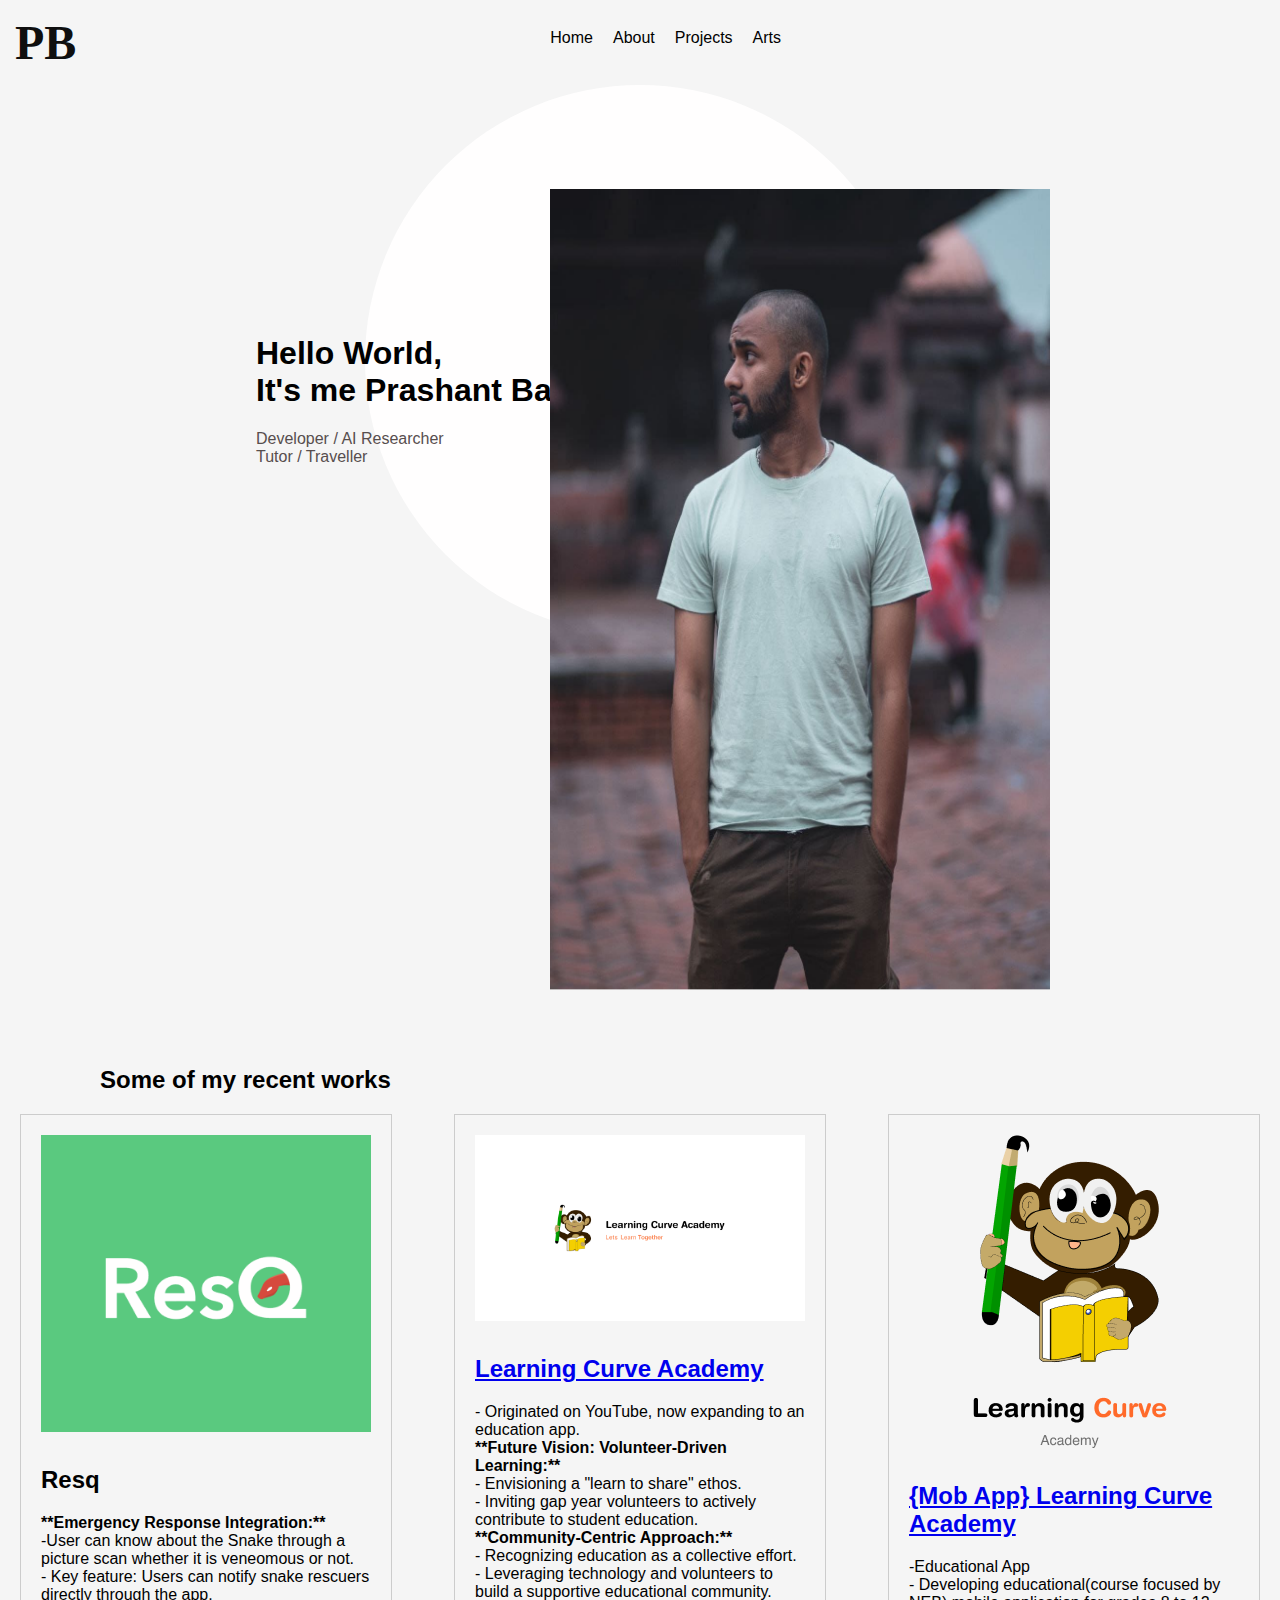
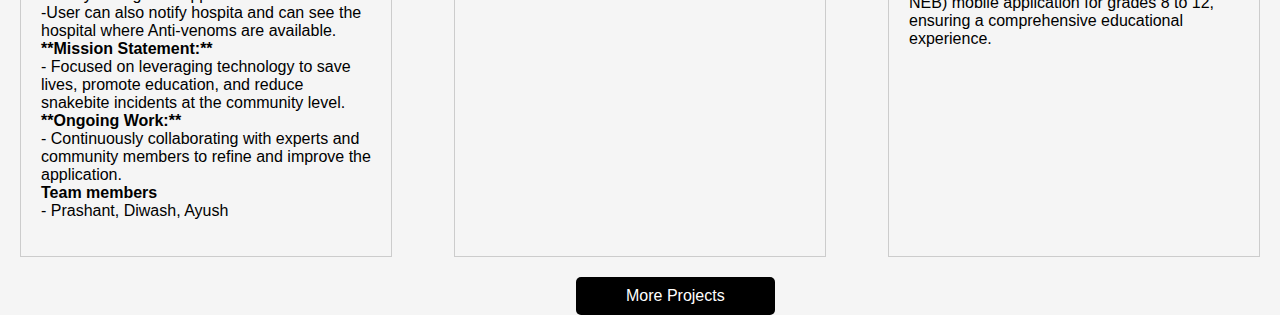
<file: index.html>
<!DOCTYPE html>
<html lang="en">
<head>
  <meta charset="UTF-8">
  <meta name="viewport" content="width=device-width, initial-scale=1.0">
  <link rel="stylesheet" href="css/index.css">
  <title>Loading Page</title>
</head>
<body>
  <div class="loading-container">
    <div class="loading-circle" style="--animation-delay: 0s;"></div>
    <div class="loading-circle" style="--animation-delay: 0.2s;"></div>
    <div class="loading-circle" style="--animation-delay: 0.4s;"></div>
    <div class="loading-circle" style="--animation-delay: 0.6s;"></div>
    <div class="loading-circle" style="--animation-delay: 0.8s;"></div>
  </div>
  <div class="content">
    <!-- Your website content goes here -->
    <h1 id="name">Prashant Basyal</h1>
    <script>
      window.onload = function() {
        setTimeout(() => {
          document.querySelector('.loading-container').style.display = 'none';
      
          const name = 'Prashant Basyal';
          const scrambled = name.split('').sort(() => 0.5 - Math.random()).join('');
          document.getElementById('name').textContent = scrambled;
      
          setTimeout(() => {
            document.getElementById('name').textContent = name;
          }, 900);
        }, 900);
      }
      </script>
  </div>
  <meta http-equiv="refresh" content="0.9;url=home.html">
</body>
</html>
</file>
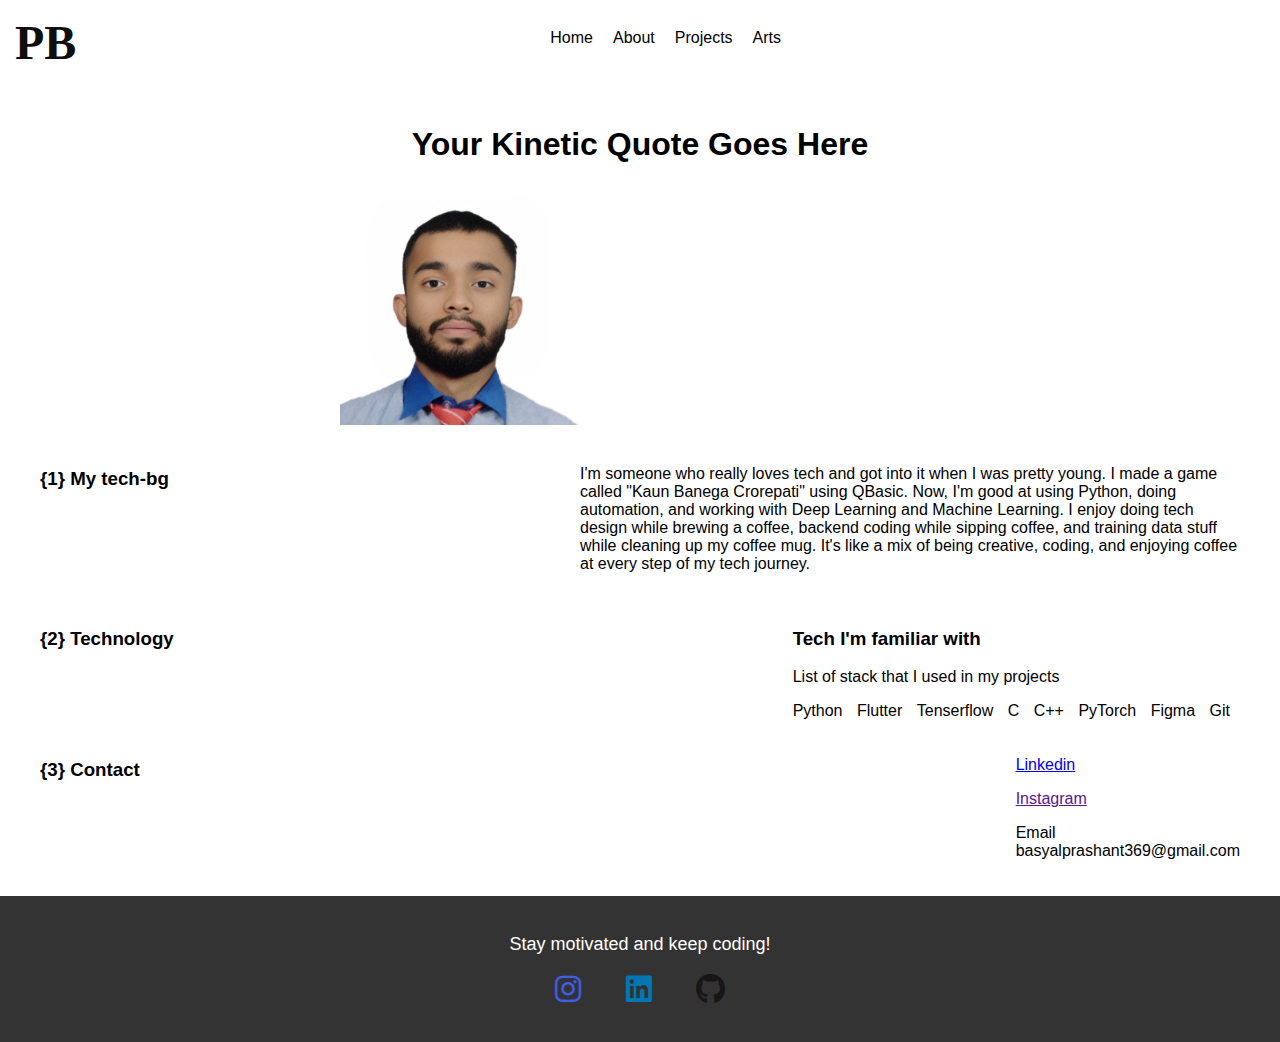
<file: about.html>
<!DOCTYPE html>
<html lang="en">
<head>
  <meta charset="UTF-8">
  <meta name="viewport" content="width=device-width, initial-scale=1.0">
  <meta charset="UTF-8">
  <meta name="viewport" content="width=device-width, initial-scale=1.0">
  <link rel="stylesheet" href="css/footer.css">
  <link rel="stylesheet" href="https://cdnjs.cloudflare.com/ajax/libs/font-awesome/6.0.0/css/all.min.css">
  
  <link rel="stylesheet" href="css/container.css">
  <link rel="stylesheet" href="css/viewmore.css">
  <link rel="stylesheet" href="css/newnavbar.css">
<title>about</title>
</head>
  <style>
        body {
            font-family: 'Arial', sans-serif;
            margin: 0;
            padding: 0;
        }

        header {
            background-color: #333;
            color: white;
            padding: 10px;
        }
        ul {
      list-style-type: none;
      padding: 0;
      margin: 0;
    }

    li {
      display: inline-block;
      margin-right: 10px; /* Adjust the margin as needed */
    }
      
        .container {
            max-width: 1200px;
            margin: 20px auto;
        }

        .content {
            display: flex;
            justify-content: space-between;
            align-items: center;
        }

        .quote {
            max-width: 600px;
        }

        .kinetic-text {
            font-size: 2em; /* Adjust font size as needed */
            white-space: nowrap; /* Prevent text from wrapping */
        }

        .myimage {
            flex-grow: 1;
            text-align: right;
            max-width: 40%;
        }

        img {
            max-width: 100%;
            height: auto;
        }

        .section {
            margin-top: 20px; /* Adjust the margin as needed */
            display: flex;
            justify-content: space-between;
            align-items: flex-start;
        }

        .section-left {
            max-width: 40%;
        }

        .section-right {
            max-width: 55%;
        }
        .nav-icon {
  width: 50px; /* Set a fixed width */
  height: 50px; /* Set a fixed height */
}

/* CSS for larger devices */
.nav-icon {
  width: 50px; /* Set a fixed width */
  height: 50px; /* Set a fixed height */
}

.content {
  display: flex;
  flex-direction: column;
}

/* CSS for smaller devices */
@media screen and (max-width: 768px) {
  .nav-icon {
    width: 30px; /* Smaller size for smaller devices */
    height: 30px; /* Smaller size for smaller devices */
  }

  .content {
    display: flex;
    flex-direction: column-reverse; /* Reverse the order of elements */
  }
}
/* CSS for larger devices */
.kinetic-text {
  font-size: 2em; /* Set a fixed font size */
}

/* CSS for smaller devices */
@media screen and (max-width: 600px) {
  .kinetic-text {
    font-size: 1em; /* Smaller size for smaller devices */
  }
}
        /* CSS for larger devices */
.nav-icon {
  width: 50px;
  height: 50px;
}

.content {
  display: flex;
  flex-direction: column;
}

.kinetic-text {
  font-size: 2em;
}



/* CSS for smaller devices */
@media screen and (max-width: 768px) {
  .nav-icon {
    width: 30px;
    height: 30px;
  }

  .content {
    display: flex;
    flex-direction: column-reverse;
  }

  .kinetic-text {
    font-size: 1em;
  }

  /* Add styles for other elements as needed */
  .project-card {
    width: 100%; /* Make the project cards full width */
  }

  .first-section {
    margin-top: 10px; /* Reduce the top margin of the first section */
  }
}
/* CSS for larger devices */
.content {
  display: flex;
  flex-direction: column; /* Text and image side by side */
}

.project-image {
  width: 40%; /* Set a fixed width */
}

/* CSS for smaller devices */
@media screen and (max-width: 600px) {
  

  .project-image {
    width: 100%; /* Image takes full width */
  }
}

@media (max-width: 768px) {
    .section {
        flex-direction: column; /* Stack sections vertically on smaller screens */
    }

    .section-left,
    .section-right {
        flex-basis: 100%; /* Full width for smaller screens */
    }
}

    </style>
   
</head>
<body>

    
  <nav>
    <div id="logo" onclick="navigateToHome()">PB</div>
    <div id="hamburger">
      <div></div>
      <div></div>
      <div></div>
    </div>
    <div id="links">
      <a href="home.html"  id="about">Home</a>
<a href="about.html" id="about" onclick="navigateToAbout()">About</a>


<a href="works.html" id="about">Projects</a>
<a href="arts.html" id="about">Arts</a>

    </div>
    <div id="dark-mode-toggle" onclick="toggleDarkMode()">
     
      <div id="overlay"></div>
    </div>
    </nav>
    <script src="js/hamburger.js"></script>
    <script src="js/transitionalforpage.js"></script>

  

    <div class="container">
        <div class="content">
            <div class="text">
              <h1 class="kinetic-text">Your Kinetic Quote Goes Here</h1>
            </div>
            <div class="image">
              <img src="./assets/ppsize.jpg" alt="Prashant" class="project-image">
            </div>
          </div>


        <div class="section">
            <div class="section-left">
                <h3>{1} My tech-bg</h3>
            </div>
            <div class="section-right">
                <p>I'm someone who really loves tech and got into it when I was pretty young. I made a game called "Kaun Banega Crorepati" using QBasic. Now, I'm good at using Python, doing automation, and working with Deep Learning and Machine Learning. I enjoy doing tech design while brewing a coffee, backend coding while sipping coffee, and training data stuff while cleaning up my coffee mug. It's like a mix of being creative, coding, and enjoying coffee at every step of my tech journey.</p>
            </div>
        </div>

        <div class="section">
            <div class="section-left">
              <h3>{2} Technology</h3>
            </div>
            <div class="section-right">
              <h3>Tech I'm familiar with</h3>
                <p>List of stack that I used in my projects</p>
                <ul>
                  <li>Python</li>
                  <li>Flutter</li>
                  <li>Tenserflow</li>
                  <li> C</li>
                  <li>C++</li>
                  <li>PyTorch</li>
                  <li>Figma</li>
                  <li>Git</li>
                  <!-- Add more items as needed -->
                </ul>
            </div>
        </div>

        <div class="section">
            <div class="section-left">
              <h3>{3} Contact</h3>
            </div>
            <div class="section-right">
              <p><a href="https://www.linkedin.com/in/prashant-basyal-8217351a5/">Linkedin</a>  </p><p>   <a href="">Instagram</a></p> 
              <p>Email
                <br>basyalprashant369@gmail.com
              </p>
            </div>
        </div>

        
    </div>

    <footer>
        <div id="motivation">
            <p>Stay motivated and keep coding!</p>
        </div>
        <div id="contact-links">
            <!-- Instagram -->
      <a href="https://www.instagram.com/prashantbasyal_/" target="_blank" class="instagram"><i class="fab fa-instagram"></i></a>
      <!-- LinkedIn -->
      <a href="https://www.linkedin.com/in/prashant-basyal-8217351a5/" target="_blank" class="linkedin"><i class="fab fa-linkedin"></i></a>
      <!-- GitHub -->
      <a href="https://github.com/heyitsprashant" target="_blank" class="github"><i class="fab fa-github"></i></a>
      <!-- Add more contact links as needed -->
        </div>
    </footer>
    

</body>
</html>
</file>
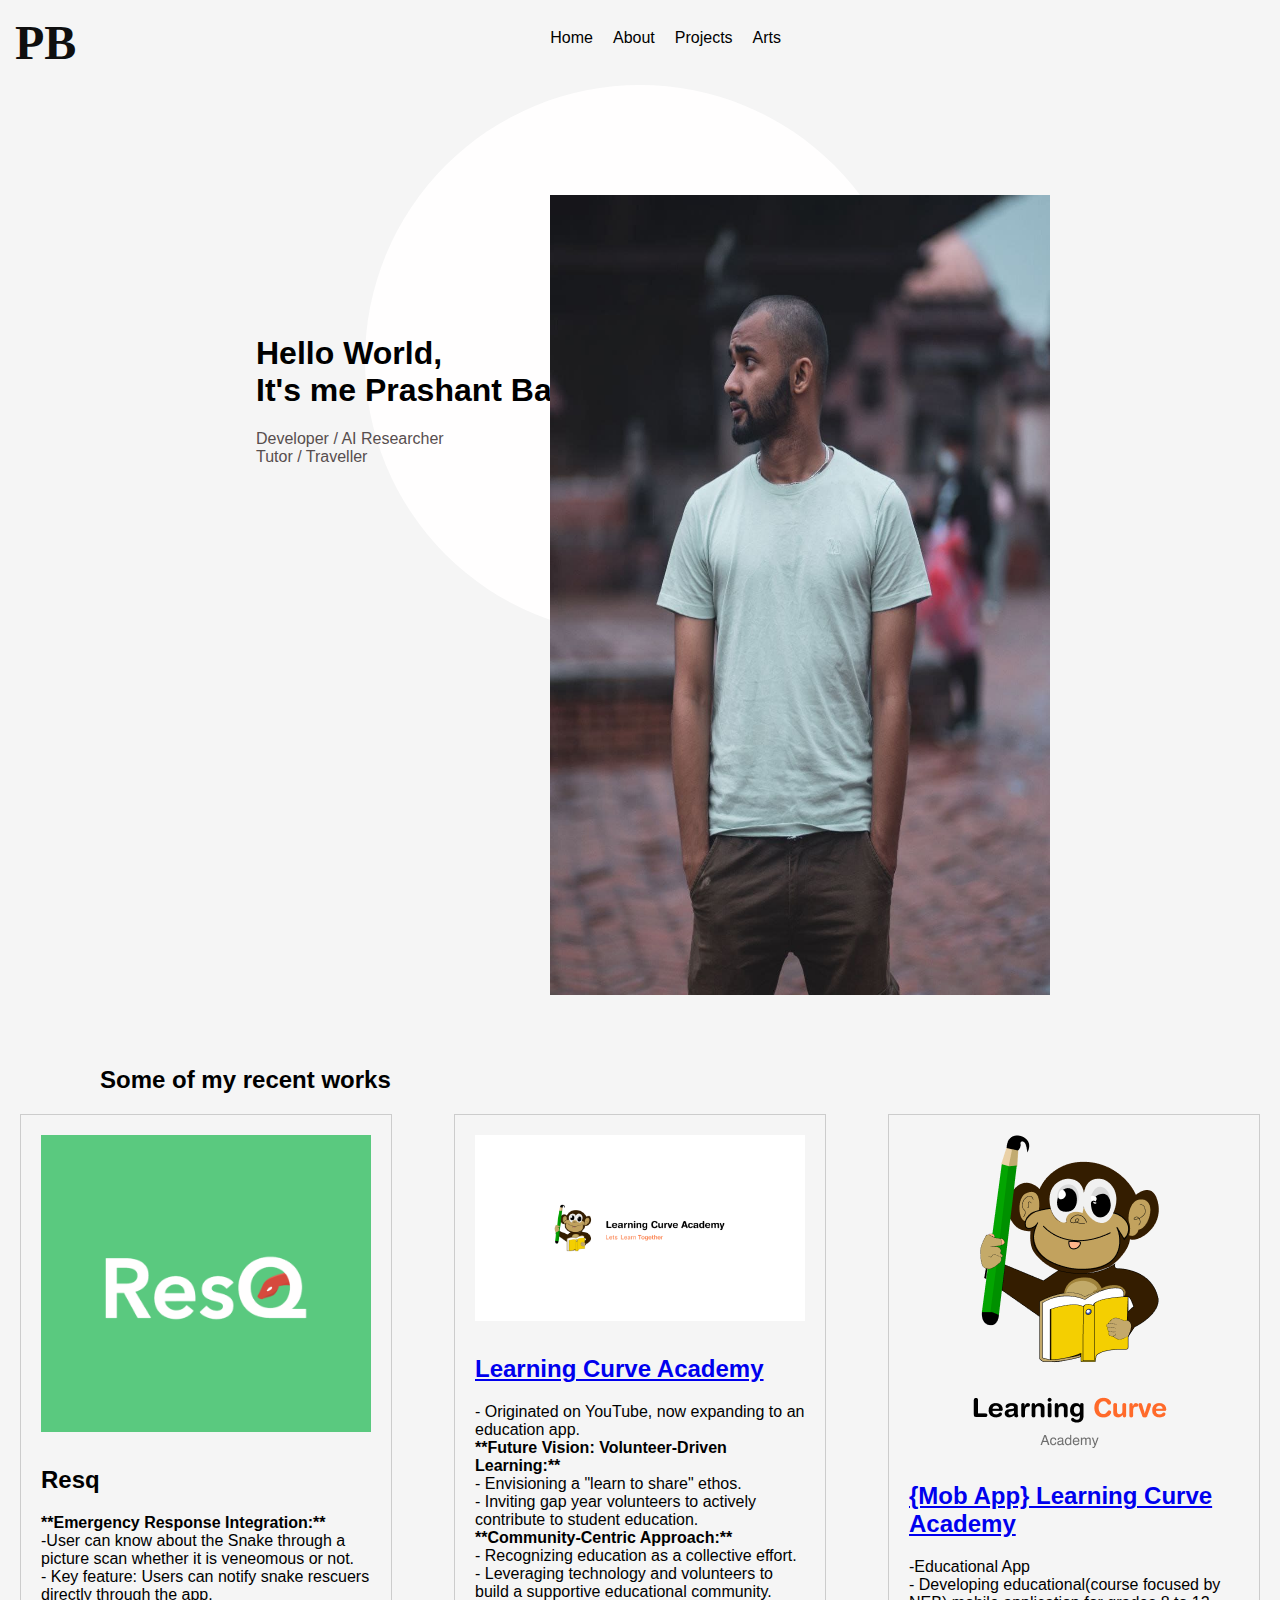
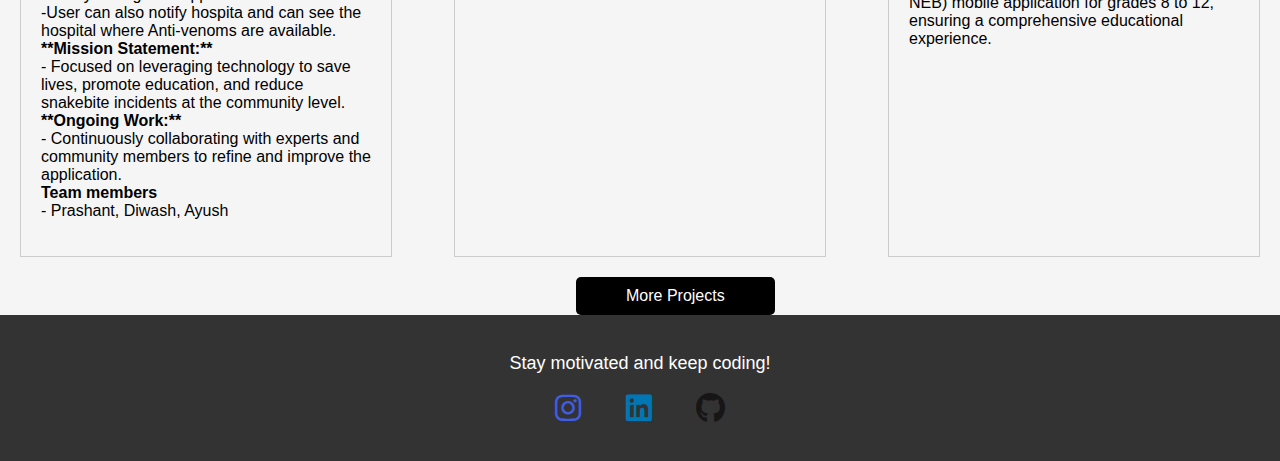
<file: home.html>
<!DOCTYPE html>
<html lang="en">
<head>
  <meta charset="UTF-8">
  <meta name="viewport" content="width=device-width, initial-scale=1.0">
  <meta charset="UTF-8">
  <meta name="viewport" content="width=device-width, initial-scale=1.0">
  <link rel="stylesheet" href="css/footer.css">
  <link rel="stylesheet" href="https://cdnjs.cloudflare.com/ajax/libs/font-awesome/6.0.0/css/all.min.css">
  
  <link rel="stylesheet" href="css/box.css">
  <link rel="stylesheet" href="css/viewmore.css">
  <link rel="stylesheet" href="css/newnavbar.css">
  
  <style>
    body {
  background-color: #f5f5f5; /* Light gray color */
}
 .scrolling-circle {
  position: absolute; /* Changed from fixed to absolute */
  top: 40%; /* Position the circle at the upper part of the center */
  left: 50%;
  width: 550px; /* Increase the size by 10 times */
  height: 550px; /* Increase the size by 10 times */
  background-color: #fffefe; /* Light gray color */
  border-radius: 50%;
  transform: translate(-50%, -50%);
  z-index: -1; /* Keep the circle behind other elements */
}
#showMoreBtn {
            background-color: #000; /* Set the background color to black */
            color: #fff; /* Set the text color to white */
            padding: 10px 50px; /* Adjust the padding as needed */
            border: none;
            cursor: pointer;
            font-size: 16px;
            border-radius: 5px;
  margin-left: 45%;
        }

#container {
  margin-top: 600px; /* Push the container downwards */
}
.content {
  margin-top: 250px; /* Adjust this value as needed */
  margin-left: 20%; /* Move the content more towards the right */
}

.side-section {
  margin-left: 100px; /* Move the sections a little to the side */
}
.colourchange {
  color: rgb(87, 78, 78);
}
.colourchange1 {
  color: rgb(87, 78, 78);
}

.name-title {
  font-size: 4em; /* Increase the font size of "Your Name" */
}


.hovering-image {
  animation: hover 2s infinite;

  transition: transform 0.5s ease-in-out; /* Add a transition effect */
}

.image-position {
  margin-right: 150px; /* Move the image more towards the right (closer to the circle) */
  margin-top: 100px; /* Move the image a little bit downwards */
}

@keyframes hoverUpDown {
from {
transform: translate(0, -50%) translateY(0);
}
to {
transform: translate(0, -50%) translateY(-50px);
}
}
  </style>  
</head>
<body>
  

  <!-- The rest of your website's content goes here -->



      <!-- Navigation Bar -->
      <nav>
        <div id="logo" onclick="navigateToHome()">PB</div>
        <div id="hamburger">
          <div></div>
          <div></div>
          <div></div>
        </div>
        <div id="links">
          <a href="home.html"  id="about">Home</a>
    <a href="about.html" id="about" onclick="navigateToAbout()">About</a>
    
   
    <a href="works.html" id="about">Projects</a>
    <a href="arts.html" id="about">Arts</a>
    
        </div>
        <div id="dark-mode-toggle" onclick="toggleDarkMode()">
         
          <div id="overlay"></div>
        </div>
        </nav>
        <script src="js/hamburger.js"></script>
        <script src="js/transitionalforpage.js"></script>

        
<script src="js/hamburger.js"></script>
<script src="js/transitionalforpage.js"></script>

<div class="content">
  <h1>Hello World,
   <br> It's me Prashant Basyal.
  </h1>
  <div class="colourchange">
  Developer / AI Researcher
  <br>
  Tutor / Traveller
  </div>
  
    <!--  <div class="colourchange1">
    <a href="https://github.com/heyitsprashant"> GitHub </a> /  <a href="https://www.linkedin.com/in/prashant-basyal-8217351a5/"> LinkedIn </a>
    </div>
  Add more content as needed -->
</div>



<div class="scrolling-circle"></div>

<!-- Your content goes here -->


 






  <div id="container">
    <img id="image" src="assets/prashant.jpg" alt="Portfolio Image" class="image-position">
  </div>

  <section class="side-section">
    <p><h2><b>Some of my recent works</b></h2></p>
</section>



  <section>
    
   

   
<div class="container">
  <div class="info-box">
    <img src="./assets/resq.png" alt="Image 1">
    <h2>Resq</h2>
    <p><b>**Emergency Response Integration:**</b>
     <br> -User can know about the Snake through a picture scan whether it is veneomous or not.
      <br>- Key feature: Users can notify snake rescuers directly through the app.
      <br>-User can also notify hospita and can see the hospital where Anti-venoms are available.
      <br><b>**Mission Statement:**</b>
     <br> - Focused on leveraging technology to save lives, promote education, and reduce snakebite incidents at the community level.
      <br><b>**Ongoing Work:**</b>
      <br>- Continuously collaborating with experts and community members to refine and improve the application.
      <br><b>Team members</b>
      <br>- Prashant, Diwash, Ayush
      
    </p>
  </div>

  <div class="info-box">
    <img src="./assets/BANNER (2).png" alt="Image 2">
    <h2><a href="https://www.youtube.com/@LearningCurve_Academy/videos">Learning Curve Academy</a></h2>
    <p>- Originated on YouTube, now expanding to an education app.
 <br><b>**Future Vision: Volunteer-Driven Learning:**</b>
 <br>- Envisioning a "learn to share" ethos.
 <br>- Inviting gap year volunteers to actively contribute to student education.
 <br><b> **Community-Centric Approach:** </b>
 <br>- Recognizing education as a collective effort.
 <br>- Leveraging technology and volunteers to build a supportive educational community.
    </p>
  </div>

  <div class="info-box">
    <img src="./assets/Group 100.png" alt="Image 3">
    <h2><a href="https://play.google.com/store/apps/details?id=com.learningcurveacademy.english&pcampaignid=web_share">{Mob App} Learning Curve Academy</a> </h2>
    <p>-Educational App
      <br>- Developing educational(course focused by NEB) mobile application for grades 8 to 12, ensuring a comprehensive educational experience.</p>
  </div>
</d>
</div>
    
    <button id="showMoreBtn" onclick="navigateToWorks()">More Projects</button>
    <div id="overlay"></div>
<script src="js/viewmore.js"></script>
    <!-- Add more project cards as needed -->
    
  </section>

  <footer>
    <div id="motivation">
        <p>Stay motivated and keep coding!</p>
    </div>
    <div id="contact-links">
        <!-- Instagram -->
      <a href="https://www.instagram.com/prashantbasyal_/" target="_blank" class="instagram"><i class="fab fa-instagram"></i></a>
      <!-- LinkedIn -->
      <a href="https://www.linkedin.com/in/prashant-basyal-8217351a5/" target="_blank" class="linkedin"><i class="fab fa-linkedin"></i></a>
      <!-- GitHub -->
      <a href="https://github.com/heyitsprashant" target="_blank" class="github"><i class="fab fa-github"></i></a>
      <!-- Add more contact links as needed -->
    </div>
</footer>



    

</body>
</html>
</file>
<file: css/index.css>
body {
  margin: 0;
  font-family: Arial, sans-serif;
  background-color: #f2f2f2; /* Set your desired background color */
}

.loading-container {
  display: flex;
  align-items: center;
  justify-content: center;
  height: 100vh;
}

.loading-circle {
  width: 20px;
  height: 20px;
  border-radius: 50%;
  background-color: #3498db; /* Set your desired circle color */
  margin: 0 10px;
  animation: dropAnimation 2s ease-in-out infinite;
}

.loading-circle:nth-child(2) {
  background-color: #2ecc71; /* Set your desired circle color */
  animation-delay: 0.3s;
}

.loading-circle:nth-child(3) {
  background-color: #f39c12; /* Set your desired circle color */
  animation-delay: 0.6s;
}

.loading-circle:nth-child(4) {
  background-color: #9b59b6; /* Set your desired circle color */
  animation-delay: 0.9s;
}

.loading-circle:nth-child(5) {
  background-color: #e67e22; /* Set your desired circle color */
  animation-delay: 0.12s;
}

@keyframes dropAnimation {
  0%, 100% {
    transform: translateY(0);
  }
  25% {
    transform: translateY(60px);
  }
  50% {
    transform: translateY(0);
  }
  75% {
    transform: translateY(-60px);
  }
}
.content {
  display: none;
}

#name {
  color: gold;
  font-size: 2em;
  text-align: center;
  opacity: 0;
  animation: fadeIn 3s ease-in-out 2s forwards;
}

@keyframes fadeIn {
  from { opacity: 0; }
  to { opacity: 1; }
}
</file>
<file: css/footer.css>
body {
    margin: 0;  
    padding: 0;
}
    footer {
  background-color: #333;
  color: #fff;
  padding: 20px;
  padding: 20px;
  text-align: center;
  width: 100%; /* Add this line */
  box-sizing: border-box; /* Add this line to include padding and border in the element's total width and height */

}

/* Styling for the motivation and contact-links divs */
#motivation, #contact-links {
  text-align: center;
  margin-bottom: 15px;
}

/* Styling for the contact links */
#contact-links a {
  color: #fff;
  text-decoration: none;
  margin: 0 10px;
  font-size: 24px;
}

/* Media query for devices with a maximum width of 768px (adjust as needed) */
@media screen and (max-width: 768px) {
  #contact-links {
    flex-direction: column; /* Stack the contact links vertically on small screens */
  }

  #contact-links a {
    margin: 10px 0; /* Add space between stacked contact links */
  }
}

    #footer {
        background-color: #333;
        color: #fff;
        text-align: center;
        padding: 60px;
        position: fixed;
        bottom: 0;
        width: 100%;
        font-size: 3em;
    }

    #motivation {
        font-size: 18px;
        margin-bottom: 10px;
        animation: animateText 3s infinite;
    }

    #contact-links a {
        text-decoration: none;
        margin: 0 20px; /* Increased spacing */
        font-size: 30px; /* Increased font size */
        transition: color 0.3s;
    }

    #contact-links a:hover {
        color: #00ffcc; /* Change to your desired glow color */
    }

    /* Instagram color animation */
    #contact-links a.instagram {
        color: #405de6; /* Instagram blue color */
        animation: animateInstagram 2s infinite alternate;
    }

    /* LinkedIn color animation */
    #contact-links a.linkedin {
        color: #0077b5; /* LinkedIn blue color */
        animation: animateLinkedIn 2s infinite alternate;
    }

    /* GitHub color animation */
    #contact-links a.github {
        color: #171515; /* GitHub black color */
        animation: animateGitHub 2s infinite alternate;
    }

    @keyframes animateText {
        0%, 100% {
            opacity: 0.5;
        }
        50% {
            opacity: 1;
        }
    }

    @keyframes animateInstagram {
        0% {
            color: #405de6;
        }
        50% {
            color: #fb3958; /* Instagram pink color */
        }
        100% {
            color: #405de6;
        }
    }

    @keyframes animateLinkedIn {
        0% {
            color: #0077b5;
        }
        50% {
            color: #ff7a00; /* LinkedIn orange color */
        }
        100% {
            color: #0077b5;
        }
    }

    @keyframes animateGitHub {
        0% {
            color: #171515;
        }
        50% {
            color: #f0f0f0; /* GitHub white color */
        }
        100% {
            color: #171515;
        }
    }

    @media (max-width: 768px) {
  .footer-links {
    flex-direction: column;
    align-items: center;
  }

  .footer-links li {
    margin-bottom: 10px;
  }
}
</file>
<file: css/container.css>
body {
    margin: 0;
    font-family: Arial, sans-serif;
  }
  
  .project-card {
    display: flex;
    height: 200px; /* Set a fixed height or adjust as needed */
    border: 1px solid #ccc;
    overflow: hidden;
    margin-right: 20px; /* Add a margin to the right side */
    margin-left: 20px; /* Add a margin to the left side */
  }
  
  .half {
    flex: 1;
    box-sizing: border-box;
    padding: 20px;
    transition: transform 0.3s ease-in-out, opacity 0.3s ease-in-out; /* Add transitions for transform and opacity */
    cursor: pointer; /* Add a pointer cursor to indicate interactivity */
  }
  
  .left {
    background-color: #f0f0f0;
  }
  
  .right {
    background-color: #e0e0f0;
  }
  
  .left:hover {
    transform: scale(1.1); /* Pop effect for the left half on hover */
  }
  
  .right:hover {
    transform: scale(1.1); /* Pop effect for the right half on hover */
  }

  .background-image {
    background-image: url('path-to-your-image.jpg'); /* Replace with your image path */
    background-size: cover; /* Resize the background image to cover the entire container */
    background-position: center; /* Center the background image */
    width: 100%; /* Full width */
    height: 100%; /* Full height */
  }
  .project-image {
    width: fit-content; /* Full width */
    height: auto; /* Full height */
    object-fit: cover; /* Resize the image to cover the entire container */
  }
</file>
<file: css/viewmore.css>
#showMoreBtn {
    padding: 20px 40px; /* Adjust as needed */
  font-size: 20px; /* Adjust as needed */
  /* Add other styles as needed */
    background-color: #3498db;
    color: #fff;
    border: none;
    cursor: pointer;
    transition: background-color 0.5s ease;
}

#overlay {
    position: fixed;
    top: 0;
    left: -100%;
    width: 100%;
    height: 100%;
    background: black;
    transition: left 2s ease-in-out;
    z-index: 1000;
  }
  
  #overlay.move-right {
    left: 0;
  }

#showMoreBtn:hover {
    background-color: #2980b9;
}
</file>
<file: css/newnavbar.css>
body {
    margin: 0;
    font-family: 'Arial', sans-serif;
    overflow: auto; /* Added overflow hidden to hide glitter overflow */
    transition: background-color 0.5s ease; /* Added transition for background color change */
    height: 100%; /* Set initial height */
  }

  body.dark-mode {
background-color: #333;
color: #fff;
}
  nav {
    background-color: transparent; /* Transparent black background */
    color: rgb(15, 15, 15);
    padding: 15px;
    display: flex;
    justify-content: space-between;
    align-items: center;
  }

  nav a {
    color: rgb(8, 8, 8);
    text-decoration: none;
    margin: 0 10px; /* Reduced margin for links */
    position: relative;
    transition: 0.3s; /* Added transition for smooth effect */
  }

  nav a:hover {
    text-decoration: none;
  }

  nav a:hover::after {
    content: "";
    display: block;
    height: 2px;
    background-color: rgb(8, 8, 8);
    position: absolute;
    top: 100%;
    left: 0;
    width: 100%;
  }

  nav a:hover {
    opacity: 0.7; /* Added fade effect */
    transform: scale(1.05); /* Added slight scale effect */
    
  }

  .selected {
    position: relative;
    z-index: 1;
  }

  .selected::after {
    content: "";
    display: block;
    position: absolute;
    top: 0;
    left: 0;
    right: 0;
    bottom: 0;
    border: 2px solid #800000; /* Maroon red color */
    box-sizing: border-box;
    animation: glitter 1s linear infinite; /* Added glitter animation */
  }

  #logo {
    font-size: 3em;
    font-weight: bold;
    font-family: 'Times New Roman', Times, serif; /* Changed font to Times New Roman */
    cursor: pointer; /* Added cursor pointer for clickable effect */
  }

  #image {
position: absolute;
top: 55%;
right: 80px;
width: 500px; /* Adjust the width as needed */
height: 800px; /* Adjust the height as needed */
transform: translate(0, -50%) translateY(0);
transition: transform 0.5s steps(5);

animation: hoverUpDown 0.75s infinite alternate;
box-sizing: border-box;
}

#navbar {
  display: flex;
  flex-direction: column;
  position: fixed; /* Check if this is causing the issue */
}

#navbar a {
text-decoration: none;
color: #000;
margin-bottom: 10px;
}

  #hamburger {
    display: none;
    flex-direction: column;
    cursor: pointer;
    margin-right: -250px; /* Adjusted margin for hamburger */
  }

  #hamburger div {
    width: 25px;
    height: 3px;
    background-color: rgb(8, 8, 8);
    margin: 5px 0;
  }

  #dark-mode-toggle {
    cursor: pointer;
    margin-left: 10px; /* Increased margin for Dark Mode */
  
  
}

#links {
display: flex;
flex-direction: column;
}

#links a {
text-decoration: none;
color: #000;
margin-bottom: 10px;  transition: color 0.3s ease; /* Add this line */
}

#links a:hover {
color: #f00; /* Change this to the color you want when hovering */
}

#overlay {
  position: fixed;
  top: 0;
  left: -100%;
  width: 100%;
  height: 100%;
  background: black;
  transition: left 2s ease-in-out;
  z-index: 1000;
}

#overlay.move-right {
  left: 0;
}


@media (min-width: 768px) {
#links {
  flex-direction: row;
  justify-content: space-around;
}
}

  @media only screen and (max-width: 600px) {
    #links {
      display: none;
      flex-direction: column;
      position: absolute;
      top: 70px;
      left: 0;
      width: 100%;
      background-color: rgba(51, 51, 51, 0.7); /* Transparent black background */
      z-index: 1;
    }

    #links.show {
      display: flex;
    }

    #hamburger {
      display: flex;
    }
  }

  @keyframes glitter {
    0% {
      border-color: #800000; /* Maroon red color */
      transform: translateX(0);
    }
    50% {
      border-color: #ff5252;
      transform: translateX(10px);
    }
    100% {
      border-color: #800000; /* Maroon red color */
      transform: translateX(0);
    }
  }




  body {
margin: 0;  
padding: 0;
}
  footer {
background-color: #333;
color: #fff;
padding: 20px;
text-align: center;
width: 100%; /* Add this line */
box-sizing: border-box; /* Add this line to include padding and border in the element's total width and height */
}

.footer-content {
max-width: 960px;
margin: 0 auto;
}

.footer-links {
list-style: none;
padding: 0;
display: flex;
justify-content: center;
gap: 20px;
}

.footer-links a {
color: #fff;
text-decoration: none;
}

@media (max-width: 768px) {
.footer-links {
  flex-direction: column;
  align-items: center;
}

.footer-links li {
  margin-bottom: 10px;
}
}
</file>
<file: css/box.css>
.container {
    display: flex;
    justify-content: space-between;
    flex-wrap: wrap; /* Allow containers to wrap to the next line on small screens */
    margin: 20px;
  }

  .info-box {
    border: 1px solid #ccc;
    padding: 20px;
    width: 30%;
    box-sizing: border-box;
    transition: background-color 0.3s; /* Add a smooth transition effect */
  }

  .info-box:hover {
    background-color: #f0f0f0; /* Change the background color on hover */
  }

  .info-box img {
    max-width: 100%; /* Make sure the image doesn't exceed the container width */
    height: auto; /* Maintain the aspect ratio of the image */
    margin-bottom: 10px; /* Add some space below the image */
  }
  .read-more-btn {
    color: #333; /* Subtle shade of black */
    text-decoration: none;
    transition: color 0.3s; /* Add a smooth transition effect for color */
  }

  .read-more-btn:hover {
    color: #000; /* Darker shade on hover */
  }

  @media (max-width: 768px) {
    .info-box {
      width: calc(50% - 20px); /* Adjust the width for medium screens */
    }
  }

  @media (max-width: 480px) {
    .info-box {
      width: 100%; /* Adjust the width for small screens */
    }
  }
</file>
